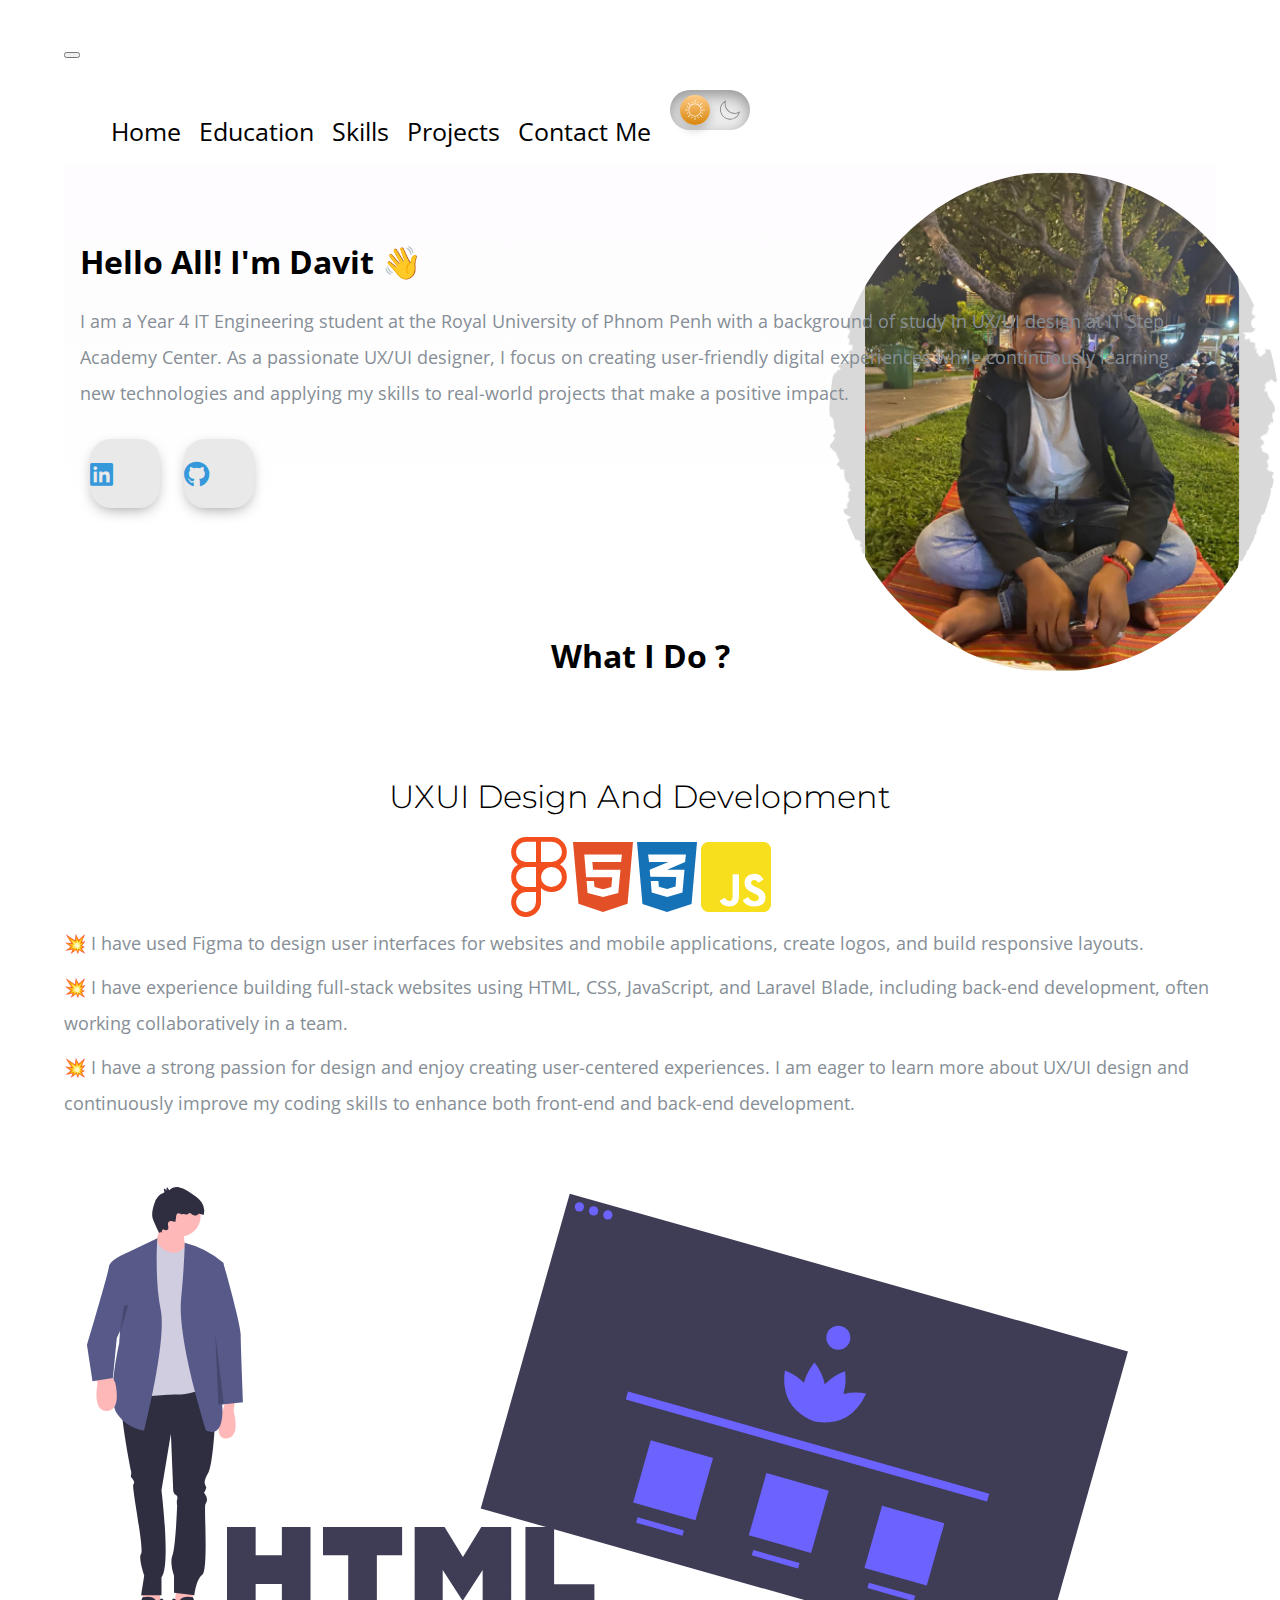
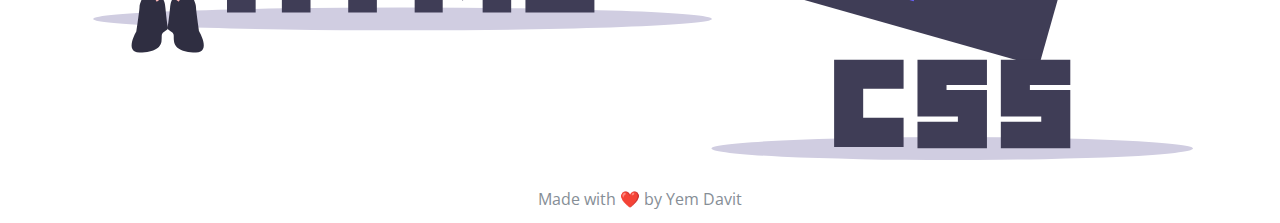
<file: Davit-Porfolio/index.html>
<!DOCTYPE html>
<html lang="en" dir="ltr">
  <head>
    <meta charset="utf-8" />
    <meta name="viewport" content="width=device-width,initial-scale=1" />
    <title>Yem Davit Portfolio </title>
    <link rel="icon" href="Image/engineer.ico" />
    <link
      rel="stylesheet"
      href="https://stackpath.bootstrapcdn.com/bootstrap/4.5.0/css/bootstrap.min.css"
      integrity="sha384-9aIt2nRpC12Uk9gS9baDl411NQApFmC26EwAOH8WgZl5MYYxFfc+NcPb1dKGj7Sk"
      crossorigin="anonymous"
    />
    <link rel="stylesheet" href="style.css" />
    <link rel="stylesheet" href="dark-mode.css" />

    <link
      href="https://fonts.googleapis.com/css2?family=Arizonia&family=Montserrat:wght@400;800&display=swap"
      rel="stylesheet"
    />
    <link
      href="https://fonts.googleapis.com/css2?family=Open+Sans:wght@700&display=swap"
      rel="stylesheet"
    />
    <link
      rel="stylesheet"
      href="https://use.fontawesome.com/releases/v5.4.1/css/all.css"
    />
    <link
      rel="stylesheet"
      href="https://cdnjs.cloudflare.com/ajax/libs/font-awesome/5.13.1/css/all.min.css"
    />
    <script
      src="https://code.jquery.com/jquery-3.5.1.slim.min.js"
      integrity="sha384-DfXdz2htPH0lsSSs5nCTpuj/zy4C+OGpamoFVy38MVBnE+IbbVYUew+OrCXaRkfj"
      crossorigin="anonymous"
    ></script>
    <script
      src="https://cdn.jsdelivr.net/npm/popper.js@1.16.0/dist/umd/popper.min.js"
      integrity="sha384-Q6E9RHvbIyZFJoft+2mJbHaEWldlvI9IOYy5n3zV9zzTtmI3UksdQRVvoxMfooAo"
      crossorigin="anonymous"
    ></script>
    <script
      src="https://stackpath.bootstrapcdn.com/bootstrap/4.5.0/js/bootstrap.min.js"
      integrity="sha384-OgVRvuATP1z7JjHLkuOU7Xw704+h835Lr+6QL9UvYjZE3Ipu6Tp75j7Bh/kR0JKI"
      crossorigin="anonymous"
    ></script>
  </head>
  <script
    async
    src="https://www.googletagmanager.com/gtag/js?id=G-WZXPVQDR2Q"
  ></script>
  <script>
    window.dataLayer = window.dataLayer || [];
    function gtag() {
      dataLayer.push(arguments);
    }
    gtag("js", new Date());

    gtag("config", "G-WZXPVQDR2Q");
  </script>
  <body class="container-fluid body_section">
    <header>
      <nav class="navbar navbar-expand-lg navbar-light">
       
        <button
          class="navbar-toggler"
          type="button"
          data-toggle="collapse"
          data-target="#navbarSupportedContent"
          aria-controls="navbarSupportedContent"
          aria-expanded="false"
          aria-label="Toggle navigation"
        >
          <span class="navbar-toggler-icon"></span>
        </button>

        <div class="collapse navbar-collapse" id="navbarSupportedContent">
          <ul class="navbar-nav ml-auto">
            <li class="nav-item">
              <a class="nav-link headerachor" href="index.html">Home</a>
            </li>
            <li class="nav-item">
              <a class="nav-link headerachor" href="education.html"
                >Education</a
              >
            </li>
            <li class="nav-item">
              <a class="nav-link headerachor" href="skill.html">Skills</a>
            </li>
            <li class="nav-item">
              <a class="nav-link headerachor" href="project.html">Projects</a>
            </li>
            <li class="nav-item">
              <a class="nav-link headerachor" href="contact.html">Contact Me</a>
            </li>
            <li>
              <iframe
                id="toggle-iframe"
                onload="onIframeLoad()"
                src="toggle.html"
              ></iframe>
            </li>
          </ul>
        </div>
      </nav>
    </header>

    <section id="Home">
      <div class="row column1">
        <div class="col-lg-6 col-md-6 first-image">
          <img class="boyimage" src="Image/profile.png" alt="" />
        </div>
        <div class="col-lg-6 section-1">
          <h1 class="Hello">
            Hello All! I'm Davit <span class="wave">👋</span>
          </h1>

          <p>
            I am a Year 4 IT Engineering student at the Royal University of Phnom Penh with a background of study in UX/UI design at IT Step Academy Center. As a passionate UX/UI designer, I focus on creating user-friendly digital experiences while continuously learning new technologies and applying my skills to real-world projects that make a positive impact.
          </p>


          <div class="social_media_icon">
            <!-- <a
              class="btn"
              href="https://www.instagram.com/ajit.verma_/"
              target="_blank"
            >
              <i class="fab fa-instagram"></i>
            </a> -->
            <a
              class="btn"
              href="https://www.linkedin.com/in/davit-yem-23818b280?lipi=urn%3Ali%3Apage%3Ad_flagship3_profile_view_base_contact_details%3BIaBv2I10RSeSninCmq7MIA%3D%3D"
              target="_blank"
            >
              <i class="fab fa-linkedin" aria-hidden="true"></i>
            </a>
            <a
              class="btn"
              href="https://github.com/yemdavit"
              target="_blank"
            >
              <i class="fab fa-github"></i>
            </a>
            <!-- <a
              class="btn"
              href="mailto:ajitverma1503@gmail.com"
              target="_blank"
            >
              <i class="fab fa-google"></i>
            </a> -->
          </div>
        </div>
        <div class="Image-boy col-lg-6">
          <img class="boy" src="Image/profile.png" alt="" />
        </div>
      </div>
    </section>

    <section id="Whatido">
      <h1>What I Do ?</h1>

      <div class="row feature-2">
        <div class="col-lg-6 col-md-6 feature-web">
          <h1 class="Feature-Heading">UXUI Design And Development</h1>
          <ul class="dev-icon">
            <li><i class="fab fa-figma fa-5x" style="color: #f24e1e"></i></li>
            <li><i class="fab fa-html5 fa-5x" style="color: #e34f26"></i></li>
            <li>
              <i class="fab fa-css3-alt fa-5x" style="color: #1572b6"></i>
            </li>
         
            <li>
              <i class="fab fa-js-square fa-5x" style="color: #f7df1e"></i>
            </li>
           
          </ul>
          <div class="Data-Analytic">
            <p class="Features-paragraph">
              💥 I have used Figma to design user interfaces for websites and mobile applications, create logos, and build responsive layouts.
            </p>
            <p class="Features-paragraph">
              💥 I have experience building full-stack websites using HTML, CSS, JavaScript, and Laravel Blade, including back-end development, often working collaboratively in a team.
            </p>
            <p class="Features-paragraph">
              💥 I have a strong passion for design and enjoy creating user-centered experiences. I am eager to learn more about UX/UI design and continuously improve my coding skills to enhance both front-end and back-end development.
            </p>


          </div>
        </div>
        <div class="col-lg-6 col-md-6 Feature-second-image">
          <img class="Feature-svg-image" src="Image/website.svg" alt="" />
        </div>
      </div>

    </section>
    <footer class="footer">Made with ❤️ by Yem Davit</footer>
    <script src="dark-mode.js"></script>
  </body>
</html>
</file>
<file: Davit-Porfolio/style.css>
body {
  font-family: "Open Sans", sans-serif;
  margin: 0;
}
.body_section {
  padding: 3% 5% 1%;
}

p {
  font-size: 18px;
  /* text-align: justify; */
}

a {
  text-decoration: none;
}

@font-face {
  font-family: "Lovely Home";
  src: local("Lovely Home"), url("Image/LovelyHome-9aBZ.ttf") format("truetype");
}

.brand-name,
.navbar-light .navbar-brand {
  /* font-family: "Brush Script MT"; */
  /* margin-bottom: 3px; */
  font-family: "Lovely Home";
  font-size: 50px;
  font-weight: bold;
  color: #351458;
}

.headerachor {
  color: black;
  margin: 0 7px 0 7px;
  font-size: 25px;
}

.headerachor:hover {
  background-color: #f1f1f1;
}

/* Section 1 */
.column1 {
  background-image: linear-gradient(#fefcfe, #ffffff);
  padding: 8px 16px;
}

.section-1 {
  margin-top: 6%;
  text-align: left;
  position: relative;
}
span.wave {
  animation-name: wave-animation;
  animation-duration: 2.5s;
  animation-iteration-count: infinite;
  transform-origin: 70% 70%;
  display: inline-block;
}

@keyframes wave-animation {
  0% {
    transform: rotate(0deg);
  }
  10% {
    transform: rotate(-10deg);
  }
  20% {
    transform: rotate(12deg);
  }
  30% {
    transform: rotate(-10deg);
  }
  40% {
    transform: rotate(9deg);
  }
  50% {
    transform: rotate(0deg);
  }
  100% {
    transform: rotate(0deg);
  }
}

.first-image {
  position: absolute;
  right: 0;
}
.boyimage {
  height: 500px;
  margin-left: 198px;
  border-radius: 50%;
}

@media only screen and (max-width: 1183px) {
  .first-image {
    right: 160px;
  }
}
.boy {
  width: 100%;
  height: 100%;
  border-radius: 50%;
  animation: bounce 1.2s;
  animation-direction: alternate;
  animation-iteration-count: infinite;
}

@keyframes bounce {
  from {
    transform: translate3d(0, 0, 0);
  }
  to {
    transform: translate3d(0, 20px, 0);
  }
}

.Image-boy {
  text-align: center;
  align-items: center;
}

@media only screen and (min-width: 951px) {
  .Image-boy {
    display: none;
  }
}
.Hello {
  margin-bottom: 20px;
}
p {
  line-height: 2;
  color: #868e96;
}

.btn {
  display: inline-block;
  width: 4.37rem;
  height: 4.37rem;
  background: #e9e9e9;
  padding: 0px 0px;
  margin: 10px;
  border-radius: 30%;
  box-shadow: 0 5px 15px -5px #00000070;
  color: #3498db;
  overflow: hidden;
  position: relative;
}

.btn i {
  line-height: 70px;
  font-size: 1.625rem;
  transition: 0.2s linear;
}

.btn:hover i {
  transform: scale(1.3);
  color: #f1f1f1;
}

.btn::before {
  content: "";
  position: absolute;
  width: 120%;
  height: 120%;
  background: #3498db;
  transform: rotate(45deg);
  left: -110%;
  top: 90%;
}

.btn:hover::before {
  animation: aaa 0.7s 1;
  top: -10%;
  left: -10%;
}

@media only screen and (max-width: 470px) {
  .btn {
    width: 2.5rem;
    height: 2.5rem;
    margin: 7px;
  }
  .btn i {
    line-height: 40px;
    font-size: 1em;
  }
}

#Whatido {
  text-align: center;
  padding-top: 7%;
}

/* Section 2 */
.feature-1 {
  padding-top: 5%;
  text-align: center;
}
.feature-2 {
  padding-top: 5%;
  text-align: center;
}
.feature-3 {
  padding-top: 5%;
  padding-bottom: 20px;
  text-align: center;
}

.Feature-Heading {
  font-family: "Montserrat";
  font-weight: 300;
}

.Feature-first-image {
  padding: 0 2% 10%;
}

.Feature-second-image {
  padding: 5% 2% 0;
}

.Feature-svg-image {
  width: 100%;
  height: 100%;
}
.Feature-svg-image-3 {
  width: 84%;
  height: 84%;
}

.dev-icon {
  list-style: none;
  display: inline;
  padding: 0%;
}

.numpy {
  max-width: 100%;
  width: 30%;
  height: 30%;
  padding-bottom: 7%;
}

.pandas {
  max-width: 100%;
  max-height: 100%;
  width: 23%;
  height: 15%;
  padding-bottom: 7%;
  padding-left: 0;
}

li {
  display: inline;
}

.Data-Analytic {
  text-align: left;
}

.Features-paragraph {
  margin-top: 8px;
  margin-bottom: 8px;
}

@media only screen and (max-width: 764px) {
  .feature-2 {
    display: flex;
    flex-direction: column;
  }
  .feature-web {
    order: 2;
  }

  .brand-name,
  .navbar-light .navbar-brand {
    /* font-family: "Brush Script MT"; */
    /* margin-bottom: 3px; */
    font-family: "Lovely Home";
    font-size: 40px;
    font-weight: bold;
    color: #351458;
  }
}
@media only screen and (max-width: 991px) and (min-width: 951px) {
  .section-1 {
    margin-top: auto;
    padding-right: 400px;
  }
}
@media only screen and (max-width: 950px) {
  body,
  html {
    text-align: center;
    font-size: 16px;
    line-height: normal;
  }
  .Hello {
    margin-bottom: 10px;
  }
  h1 {
    font-size: 25px;
  }
  p {
    font-size: 15px;
    line-height: normal;
  }
  .section-1 {
    text-align: center;
  }
  .first-image {
    display: none;
  }

  .pandas {
    width: 23%;
    height: 15%;
  }
}

footer {
  padding-top: 2%;
  color: #868e96;
  text-align: center;
}
</file>
<file: Davit-Porfolio/dark-mode.css>
:root {
  --dark-background-color: #171c28;
  --dark-text-color: #ffffff;
  --dark-button-color: #55198b;
}

iframe {
  border: none;
  width: 92px;
  height: 65px;
}

@media (min-width: 992px) {
  .navbar-expand-lg .navbar-nav {
    align-items: center;
  }
}

.dark-mode {
  background-color: var(--dark-background-color) !important;
  background-image: var(--dark-background-color) !important;
  color: var(--dark-text-color) !important;
}

.dark-mode .card-title {
  color: var(--dark-text-color);
}

.dark-mode .card {
  background-color: var(--dark-background-color);
}

.dark-mode .column1 {
  background-image: var(--dark-background-color) !important;
}

.dark-mode .nav-link {
  color: var(--dark-text-color) !important;
}

.dark-mode .headerachor:hover {
  background-color: var(--dark-button-color) !important;
}

.dark-mode .brand-name {
  color: var(--dark-text-color) !important;
}

.dark-mode .brand-name:hover {
  color: var(--dark-button-color) !important;
}

.dark-mode p {
  color: #6d6c6c !important;
}
</file>
